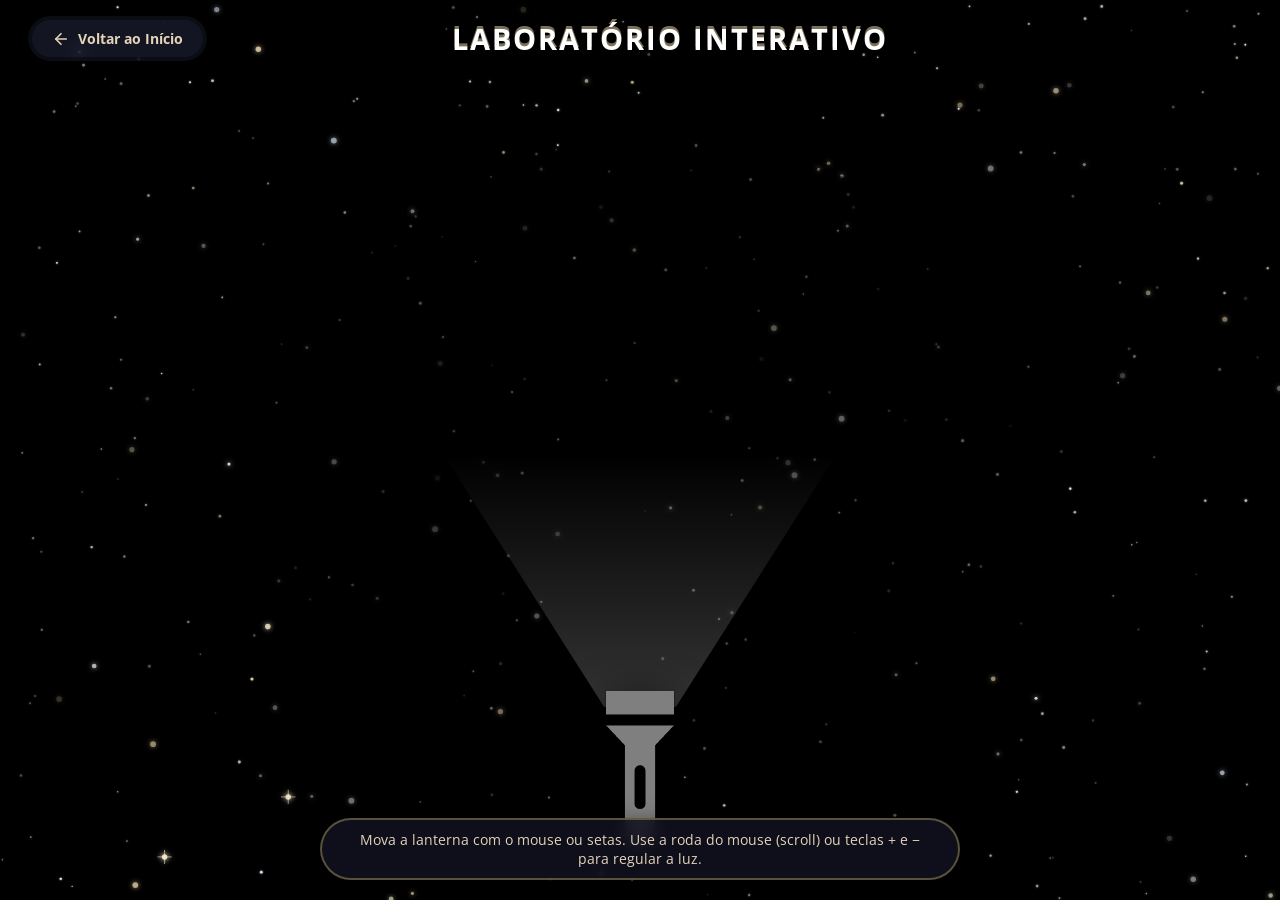
<file: routes/simulador/index.html>
<!DOCTYPE html>
<html lang="pt-BR">

<head>
    <meta charset="UTF-8">
    <meta name="viewport" content="width=device-width, initial-scale=1.0, user-scalable=no">
    <meta name="description" content="Laboratório e simulador interativo de poluição luminosa urbana - Projeto Resgate da Noite.">
    <title>Laboratório Interativo | Resgate da Noite</title>
    <link rel="shortcut icon" href="../../src/imgs/Logo.png" type="image/x-icon">
    <link rel="stylesheet" href="style.css">
    <link rel="preconnect" href="https://fonts.googleapis.com">
    <link rel="preconnect" href="https://fonts.gstatic.com" crossorigin>
    <link href="https://fonts.googleapis.com/css2?family=Open+Sans:ital,wght@0,300..800;1,300..800&family=Playfair+Display:ital,wght@0,400..700;1,400..700&display=swap" rel="stylesheet">
</head>

<body>
    <!-- Céu Estrelado Dinâmico em Canvas com Fundo Preto e Cintilação -->
    <canvas id="ceuEstrelas"></canvas>

    <!-- Topo Autêntico do Projeto -->
    <header class="simulador-header">
        <a href="../../index.html" class="btn-voltar" title="Voltar ao Resgate da Noite">
            <svg width="18" height="18" viewBox="0 0 24 24" fill="none" stroke="currentColor" stroke-width="2.2" stroke-linecap="round" stroke-linejoin="round">
                <line x1="19" y1="12" x2="5" y2="12"></line>
                <polyline points="12 19 5 12 12 5"></polyline>
            </svg>
            <span>Voltar ao Início</span>
        </a>
        <h2>Laboratório Interativo</h2>
    </header>

    <!-- Camada Interativa da Lanterna, Feixe e Máscara de Ofuscamento -->
    <div class="luiz" id="lanternaTracker">
        <img class="lantern" src="lanterna.png" alt="Lanterna" id="lanternImg">
        <div class="light" id="feixeLuz"></div>
        <div class="fundo1" id="haloDispersao"></div>
    </div>

    <!-- Guia Autêntica de Instruções -->
    <div class="guide" id="guideTexto">
        Arraste a lanterna ou use o joystick / setas. Botões + / − ajustam a intensidade da luz.
    </div>

    <!-- Controles (Joystick Virtual e Botões + / -) -->
    <div class="controles">
        <div class="joystick" id="joystick">
            <div class="joystick-base"></div>
            <div class="joystick-stick" id="joystickStick"></div>
        </div>

        <div class="botoes">
            <button class="btn" id="btnMais" aria-label="Aumentar intensidade">+</button>
            <button class="btn" id="btnMenos" aria-label="Diminuir intensidade">−</button>
        </div>
    </div>

    <script src="script.js"></script>
</body>

</html>
</file>
<file: routes/simulador/style.css>
* {
    box-sizing: border-box;
}

body {
    margin: 0;
    font-family: "Open Sans", sans-serif;
    background-color: #000000;
    overflow: hidden;
    color: white;
    touch-action: none;
    user-select: none;
    -webkit-user-select: none;
}

/* =========================================
   1. CÉU ESTRELADO DINÂMICO EM CANVAS
   ========================================= */
#ceuEstrelas {
    position: fixed;
    inset: 0;
    width: 100vw;
    height: 100vh;
    background-color: #000000;
    z-index: 1;
    pointer-events: none;
}

/* =========================================
   2. TOPO AUTÊNTICO (VOLTAR + TÍTULO)
   ========================================= */
.simulador-header {
    position: fixed;
    top: 0;
    left: 0;
    width: 100%;
    display: flex;
    align-items: center;
    justify-content: space-between;
    padding: 16px 28px;
    z-index: 1000;
    pointer-events: none;
    box-sizing: border-box;
}

.btn-voltar {
    pointer-events: auto;
    display: inline-flex;
    align-items: center;
    gap: 8px;
    padding: 9px 20px;
    color: #e4d4b9;
    background-color: #4047764c;
    border: 4px solid rgba(0, 0, 0, 0.4);
    border-radius: 30px;
    font-size: 14px;
    font-weight: 700;
    text-decoration: none;
    backdrop-filter: blur(8px);
    -webkit-backdrop-filter: blur(8px);
    transition: transform 0.25s ease, background-color 0.25s ease;
    cursor: pointer;
    box-shadow: 0 4px 15px rgba(0, 0, 0, 0.5);
}

.btn-voltar:hover {
    background-color: rgba(64, 71, 118, 0.6);
    transform: scale(1.05);
    color: #ffffff;
}

.btn-voltar svg {
    transition: transform 0.25s ease;
}

.btn-voltar:hover svg {
    transform: translateX(-3px);
}

.simulador-header h2 {
    margin: 0;
    font-family: "Open Sans", sans-serif;
    font-size: clamp(1.2rem, 3.2vw, 1.8rem);
    font-weight: 700;
    letter-spacing: 2px;
    text-transform: uppercase;
    color: #ffffff;
    text-shadow: 0 -3px #ffe8bb7b;
    pointer-events: none;
    text-align: center;
    flex: 1;
    margin-right: 120px; /* Balanceia visualmente com o botão de voltar */
}

/* =========================================
   3. CAMADA DA LANTERNA E MÁSCARA PRETA
   ========================================= */
.luiz {
    position: fixed;
    top: 86%;
    left: 50%;
    transform: translate(-50%, -50%);
    z-index: 10; /* Camada abaixo da interface e controles */
    width: clamp(140px, 36vw, 260px);
    aspect-ratio: 1 / 1;
    pointer-events: none;
}

/* Imagem da Lanterna */
.lantern {
    width: 60%;
    height: auto;
    position: absolute;
    left: 50%;
    bottom: 8%;
    transform: translateX(-50%);
    object-fit: contain;
    z-index: 3;
    pointer-events: auto;
    cursor: grab;
    filter: drop-shadow(0 8px 20px rgba(0, 0, 0, 0.8));
    transition: transform 0.1s ease;
}

.lantern:active {
    cursor: grabbing;
    transform: translateX(-50%) scale(1.04);
}

/* Feixe de Luz Cônico */
.light {
    position: absolute;
    left: 50%;
    top: -60%;
    transform: translateX(-50%);
    width: clamp(280px, 120vw, 900px);
    height: clamp(180px, 40vw, 260px);
    background: linear-gradient(
        to bottom,
        rgba(255, 255, 255, 0) 0%,
        rgba(255, 255, 255, 0.42) 100%
    );
    clip-path: polygon(46% 98%, 28% 0%, 72% 0%, 54% 98%);
    pointer-events: none;
    z-index: 2;
    transition: opacity 0.1s ease;
}

/* A BOLA PRETA: Opaca quando a 100% para bloquear totalmente as estrelas */
.fundo1 {
    position: absolute;
    left: 50%;
    top: -179%;
    transform: translateX(-50%);
    width: 800px;
    height: 600px;
    background-color: #000000;
    clip-path: ellipse(55% 50% at 50% 50%);
    z-index: 1;
    pointer-events: none;
    transition: opacity 0.1s ease;
}

/* =========================================
   4. GUIA DE INSTRUÇÕES
   ========================================= */
.guide {
    position: fixed;
    bottom: 20px;
    left: 50%;
    transform: translateX(-50%);
    z-index: 1000;
    padding: 10px 22px;
    background: rgba(16, 18, 31, 0.88);
    border: 2px solid rgba(232, 201, 122, 0.35);
    border-radius: 999px;
    font-size: 0.9rem;
    color: #e4d4b9;
    text-align: center;
    max-width: 90vw;
    pointer-events: none;
    backdrop-filter: blur(8px);
    -webkit-backdrop-filter: blur(8px);
    box-shadow: 0 8px 24px rgba(0, 0, 0, 0.6);
}

/* =========================================
   5. CONTROLES (JOYSTICK + BOTÕES AUTÊNTICOS)
   ========================================= */
.controles {
    position: fixed;
    inset: 0;
    pointer-events: none;
    z-index: 1000;
    display: none; /* Oculto no desktop; mostrado apenas no mobile */
}

.joystick {
    position: absolute;
    left: 24px;
    bottom: 24px;
    width: 110px;
    height: 110px;
    pointer-events: auto;
    touch-action: none;
    -webkit-tap-highlight-color: transparent;
}

.joystick-base {
    position: absolute;
    inset: 0;
    border-radius: 50%;
    background-color: #4047764c;
    border: 4px solid rgba(0, 0, 0, 0.4);
    backdrop-filter: blur(4px);
}

.joystick-stick {
    position: absolute;
    width: 52px;
    height: 52px;
    border-radius: 50%;
    background-color: rgba(228, 212, 185, 0.65);
    border: 3px solid rgba(0, 0, 0, 0.4);
    left: 50%;
    top: 50%;
    transform: translate(-50%, -50%);
    transition: background-color 0.1s;
    pointer-events: none;
    box-shadow: 0 4px 12px rgba(0, 0, 0, 0.5);
}

.joystick-stick.ativo {
    background-color: #e8c97a;
}

.botoes {
    position: absolute;
    right: 24px;
    bottom: 24px;
    display: flex;
    flex-direction: column;
    gap: 12px;
    pointer-events: auto;
}

.btn {
    width: 56px;
    height: 56px;
    border-radius: 50%;
    background-color: #4047764c;
    border: 4px solid rgba(0, 0, 0, 0.4);
    color: #e4d4b9;
    font-size: 26px;
    font-weight: 700;
    line-height: 1;
    cursor: pointer;
    backdrop-filter: blur(4px);
    display: flex;
    align-items: center;
    justify-content: center;
    touch-action: manipulation;
    -webkit-tap-highlight-color: transparent;
    font-family: inherit;
    transition: all 0.2s ease;
    box-shadow: 0 6px 18px rgba(0, 0, 0, 0.5);
}

.btn:active {
    background-color: rgba(232, 201, 122, 0.3);
    transform: scale(0.92);
}

/* =========================================
   6. RESPONSIVIDADE PRECISA PARA CELULAR
   ========================================= */
@media (max-width: 768px) {
    .simulador-header {
        padding: 10px 14px;
        align-items: center;
    }

    .btn-voltar {
        padding: 6px 14px;
        font-size: 12px;
        border-width: 3px;
        gap: 5px;
    }

    .simulador-header h2 {
        font-size: 0.95rem;
        letter-spacing: 1px;
        margin-right: 0;
        text-align: right;
    }

    /* Guia no topo para não disputar espaço com joystick e botões */
    .guide {
        top: 60px;
        bottom: auto;
        padding: 6px 14px;
        font-size: 0.74rem;
        width: 90%;
        max-width: 380px;
    }

    .luiz {
        width: 160px;
    }

    .light {
        width: 100vw;
        height: 220px;
        top: -104%;
        clip-path: polygon(45% 98%, 26% 0%, 74% 0%, 55% 98%);
    }

    .fundo1 {
        width: 92vw;
        max-width: 440px;
        height: 340px;
        top: -175%;
        clip-path: ellipse(50% 45% at 50% 50%);
    }

    .controles {
        display: block;
    }

    .joystick {
        left: 16px;
        bottom: 20px;
        width: 96px;
        height: 96px;
    }

    .joystick-stick {
        width: 44px;
        height: 44px;
    }

    .botoes {
        right: 16px;
        bottom: 20px;
        gap: 10px;
    }

    .btn {
        width: 50px;
        height: 50px;
        font-size: 22px;
        border-width: 3px;
    }
}

/* Telas com touch/coarse pointer (celulares e tablets) */
@media (hover: none) and (pointer: coarse) {
    .controles {
        display: block;
    }
}
</file>
